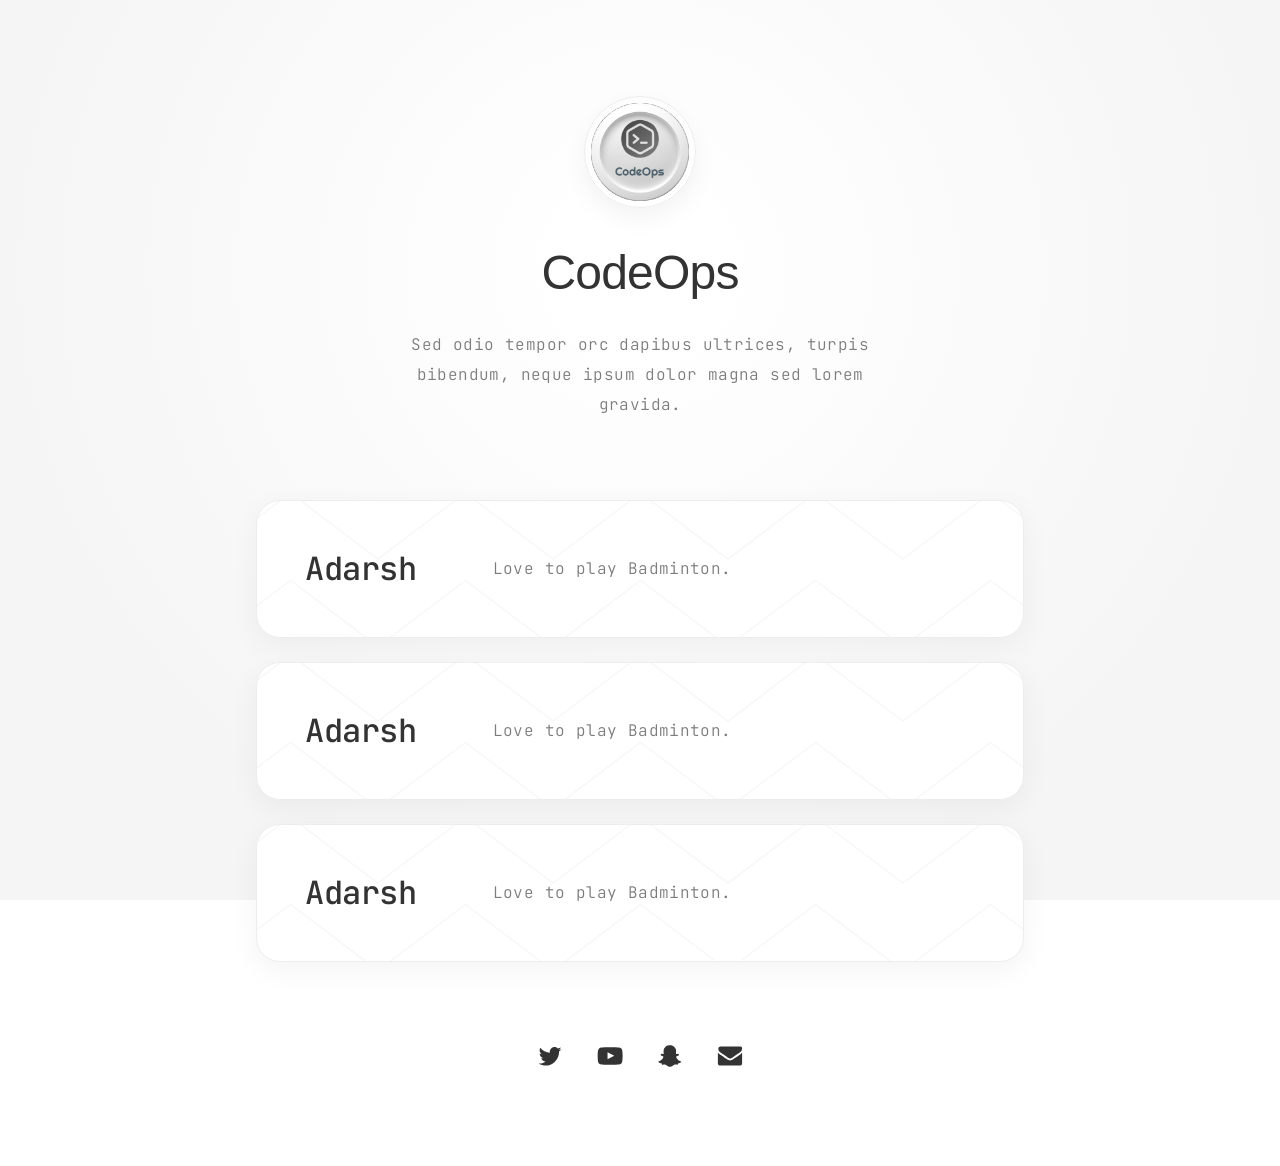
<file: 01-ec2-instances/index.html>
<!DOCTYPE html>
<html lang="en">
  <head>
    <title>CodeOps</title>
    <link
      href="https://fonts.googleapis.com/css2?display=swap&amp;family=JetBrains+Mono:ital,wght@0,400;0,600;0,700;1,400;1,600;1,700&amp;family=Lato:ital,wght@0,400;1,400"
      rel="stylesheet"
      type="text/css"
    />
    <link rel="stylesheet" href="styles/style.css" />
    <noscript>
      <style>
        body {
          overflow: auto !important;
        }

        #main {
          opacity: 1 !important;
          transform: none !important;
          transition: none !important;
          filter: none !important;
        }
      </style>
    </noscript>
  </head>

  <body class="is-loading">
    <svg
      xmlns="http://www.w3.org/2000/svg"
      version="1.1"
      xmlns:xlink="http://www.w3.org/1999/xlink"
      viewbox="0 0 40 40"
      display="none"
      width="0"
      height="0"
    >
      <symbol id="icon-67ad41ecc66a1b1cd00d0d3b20c00017" viewbox="0 0 40 40">
        <path
          d="M34.1,19.9c0,0.3-0.1,0.3-0.1,0.4L21.3,33.1c-0.1,0.1-0.1,0.1-0.4,0.1c-0.3,0-0.3-0.1-0.4-0.1L19,31.6 c-0.1-0.1-0.1-0.1-0.1-0.4s0.1-0.3,0.1-0.4l9.2-9.2H5.8c-0.1,0-0.2,0-0.2,0c0,0,0,0,0,0c-0.1-0.1-0.1-0.2-0.1-0.4v-2.5 c0-0.2,0.1-0.4,0.1-0.5c0,0,0.1,0,0.2,0h22.4L19,9c-0.1-0.1-0.1-0.1-0.1-0.4c0-0.3,0.1-0.3,0.1-0.4l1.5-1.5c0.1-0.1,0.1-0.1,0.4-0.1 c0.3,0,0.3,0.1,0.4,0.1L34,19.5C34,19.6,34.1,19.6,34.1,19.9z"
        ></path>
      </symbol>
      <symbol id="icon-0c4db87eff374f0f1ef47f8f043f0132" viewbox="0 0 40 40">
        <path
          d="M36.3,10.2c-1,1.3-2.1,2.5-3.4,3.5c0,0.2,0,0.4,0,1c0,1.7-0.2,3.6-0.9,5.3c-0.6,1.7-1.2,3.5-2.4,5.1 c-1.1,1.5-2.3,3.1-3.7,4.3c-1.4,1.2-3.3,2.3-5.3,3c-2.1,0.8-4.2,1.2-6.6,1.2c-3.6,0-7-1-10.2-3c0.4,0,1.1,0.1,1.5,0.1 c3.1,0,5.9-1,8.2-2.9c-1.4,0-2.7-0.4-3.8-1.3c-1.2-1-1.9-2-2.2-3.3c0.4,0.1,1,0.1,1.2,0.1c0.6,0,1.2-0.1,1.7-0.2 c-1.4-0.3-2.7-1.1-3.7-2.3s-1.4-2.6-1.4-4.2v-0.1c1,0.6,2,0.9,3,0.9c-1-0.6-1.5-1.3-2.2-2.4c-0.6-1-0.9-2.1-0.9-3.3s0.3-2.3,1-3.4 c1.5,2.1,3.6,3.6,6,4.9s4.9,2,7.6,2.1c-0.1-0.6-0.1-1.1-0.1-1.4c0-1.8,0.8-3.5,2-4.7c1.2-1.2,2.9-2,4.7-2c2,0,3.6,0.8,4.8,2.1 c1.4-0.3,2.9-0.9,4.2-1.5c-0.4,1.5-1.4,2.7-2.9,3.6C33.8,11.2,35.1,10.9,36.3,10.2L36.3,10.2z"
        ></path>
      </symbol>
      <symbol id="icon-a63c85b2b6ee333b6d6753e57c8dfe0a" viewbox="0 0 40 40">
        <path
          d="M37.6,27.1c0,0-0.3,2.4-1.4,3.5c-1.4,1.4-2.9,1.4-3.6,1.5c-5,0.4-12.4,0.4-12.4,0.4s-9.2-0.1-12.1-0.4 c-0.8-0.1-2.6-0.1-3.9-1.5c-1.1-1.1-1.4-3.5-1.4-3.5s-0.4-2.9-0.4-5.7v-2.7c0-2.9,0.4-5.7,0.4-5.7s0.3-2.4,1.4-3.5 C5.5,8,7,8,7.7,7.9c5-0.4,12.4-0.4,12.4-0.4h0c0,0,7.5,0,12.4,0.4C33.3,8,34.8,8,36.2,9.4c1.1,1.1,1.4,3.5,1.4,3.5s0.4,2.9,0.4,5.7 v2.7C37.9,24.2,37.6,27.1,37.6,27.1z M16.5,14.6l0,9.9l9.6-5L16.5,14.6z"
        ></path>
      </symbol>
      <symbol id="icon-d40fbd5030b2b0ec997f460e41e87026" viewbox="0 0 40 40">
        <path
          d="M18.5,4.8c-2.3,0.3-4,1.2-5.4,2.6c-2,2.1-2.5,3.9-2.2,8.4c0.1,0.8,0.1,1.4,0,1.4c-0.1,0.1-1.1,0-1.7-0.2 c-0.6-0.2-0.7-0.2-1.2-0.1c-0.4,0.1-0.6,0.2-0.9,0.5c-0.3,0.3-0.4,0.4-0.4,0.7c0,0.8,0.6,1.3,2.3,1.9c1.7,0.6,1.9,1.1,1.2,2.4 c-0.5,1.1-1.1,1.8-1.9,2.7c-1.2,1.2-2.4,2-3.9,2.3c-0.8,0.2-1.1,0.5-1,0.9c0,0.2,0.1,0.4,0.2,0.5c0.4,0.5,1.7,1.1,3.3,1.4 C7.6,30.4,8,30.5,8,30.5c0,0.1,0.1,0.4,0.2,0.8c0.3,1.1,0.5,1.3,1.7,1.1c1.8-0.3,2.9-0.2,3.8,0.2c0.2,0.1,0.9,0.5,1.6,1 c2,1.4,2.8,1.7,4.6,1.7s2.5-0.3,4.6-1.7c0.6-0.4,1.3-0.9,1.6-1c0.7-0.3,1.7-0.4,2.8-0.3c1.9,0.2,2,0.2,2.2,0 c0.1-0.1,0.3-0.4,0.3-0.6c0.3-1.3,0.3-1.3,0.8-1.3c0.2,0,0.8-0.1,1.3-0.3c1.5-0.4,2.3-0.8,2.5-1.4c0.3-0.7,0-1-1.1-1.3 c-2.4-0.6-4.3-2.3-5.7-5c-0.7-1.3-0.4-1.8,1.2-2.4c1.7-0.6,2.3-1.1,2.3-1.9c0-0.7-0.9-1.3-1.7-1.3c-0.2,0-0.6,0.1-0.9,0.2 c-0.6,0.2-1.4,0.3-1.5,0.2c0,0,0-0.7,0-1.6c0.1-1.6,0.1-3.6-0.1-4.5c-0.4-2.3-2.4-4.7-4.8-5.7c-1.2-0.5-2.2-0.7-3.7-0.7 C19.4,4.8,18.7,4.8,18.5,4.8L18.5,4.8z"
        ></path>
      </symbol>
      <symbol id="icon-c3c8e1063e3b7f84f6b54712741de139" viewbox="0 0 40 40">
        <path
          d="M37.3,15.3v15.3c0,0.8-0.3,1.6-0.9,2.2c-0.6,0.6-1.4,0.9-2.2,0.9H5.8c-0.8,0-1.6-0.3-2.2-0.9s-0.9-1.4-0.9-2.2V15.3 c0.5,0.6,1.2,1.1,2,1.7c4.7,3.1,7.9,5.4,9.6,6.7c0.7,0.5,1.4,0.9,1.8,1.2c0.4,0.3,1,0.6,1.9,0.9c0.7,0.3,1.5,0.5,2.1,0.5l0,0 c0.6,0,1.4-0.2,2.1-0.5c0.7-0.3,1.4-0.6,1.9-0.9c0.4-0.3,1-0.7,1.8-1.2c2.2-1.6,5.4-3.8,9.6-6.7C36.1,16.5,36.7,15.9,37.3,15.3 L37.3,15.3z M37.3,9.6c0,1-0.3,2-0.9,2.9c-0.6,0.9-1.5,1.8-2.4,2.4c-4.9,3.3-7.9,5.4-9,6.2c-0.1,0.1-0.4,0.3-0.8,0.6 c-0.4,0.3-0.7,0.5-1,0.7c-0.3,0.2-0.6,0.4-1,0.6c-0.4,0.2-0.7,0.4-1.1,0.5c-0.4,0.1-0.6,0.2-0.9,0.2l0,0c-0.3,0-0.6-0.1-0.9-0.2 c-0.3-0.1-0.7-0.3-1.1-0.5c-0.4-0.2-0.7-0.4-1-0.6c-0.3-0.2-0.6-0.4-1-0.7c-0.4-0.3-0.7-0.5-0.8-0.6c-1.1-0.8-2.8-2-5.1-3.5 c-2.3-1.6-3.3-2.4-3.7-2.7c-0.8-0.5-1.6-1.2-2.3-2.2s-1-1.9-1-2.6c0-1,0.3-1.9,0.8-2.5c0.5-0.6,1.2-1,2.3-1h28.4 c0.8,0,1.6,0.3,2.2,0.9C37.1,8.1,37.3,8.8,37.3,9.6L37.3,9.6z"
        ></path>
      </symbol>
    </svg>
    <div id="wrapper">
      <div id="main">
        <div class="inner">
          <div id="container06" class="style2 container default">
            <div class="wrapper">
              <div class="inner">
                <div id="image12" class="style1 image">
                  <span class="frame"
                    ><img src="images/codeops.jpg" alt=""
                  /></span>
                </div>
                <h1 id="text02" class="style5">CodeOps</h1>
                <p id="text09" class="style1">
                  Sed odio tempor orc dapibus ultrices, turpis bibendum, neque
                  ipsum dolor magna sed lorem gravida.
                </p>
              </div>
            </div>
          </div>

          <div id="container04" class="style1 container columns">
            <div class="wrapper">
              <div class="inner" data-onvisible-trigger="1">
                <div>
                  <h2 id="text17" class="style4">Adarsh</h2>
                </div>
                <div>
                  <p id="text18" class="style1">Love to play Badminton.</p>
                </div>
              </div>
            </div>
          </div>

          <!-- TODO: Add your name with funfact -->

          <div id="container04" class="style1 container columns">
            <div class="wrapper">
              <div class="inner" data-onvisible-trigger="1">
                <div>
                  <h2 id="text17" class="style4">Adarsh</h2>
                </div>
                <div>
                  <p id="text18" class="style1">Love to play Badminton.</p>
                </div>
              </div>
            </div>
          </div>

          <div id="container04" class="style1 container columns">
            <div class="wrapper">
              <div class="inner" data-onvisible-trigger="1">
                <div>
                  <h2 id="text17" class="style4">Adarsh</h2>
                </div>
                <div>
                  <p id="text18" class="style1">Love to play Badminton.</p>
                </div>
              </div>
            </div>
          </div>

          <ul id="icons02" class="style2 icons">
            <li>
              <a class="n01" href="https://domain.ext/path" aria-label="Twitter"
                ><svg>
                  <use
                    xlink:href="#icon-0c4db87eff374f0f1ef47f8f043f0132"
                  ></use></svg
                ><span class="label">Twitter</span></a
              >
            </li>
            <li>
              <a
                class="n02"
                href="https://www.youtube.com/@code-ops"
                aria-label="YouTube"
                ><svg>
                  <use
                    xlink:href="#icon-a63c85b2b6ee333b6d6753e57c8dfe0a"
                  ></use></svg
                ><span class="label">YouTube</span></a
              >
            </li>
            <li>
              <a
                class="n03"
                href="https://domain.ext/path"
                aria-label="Instagram"
                ><svg>
                  <use
                    xlink:href="#icon-d40fbd5030b2b0ec997f460e41e87026"
                  ></use></svg
                ><span class="label">Snapchat</span></a
              >
            </li>
            <li>
              <a
                class="n04"
                href="mailto:codeopsindia@gmail.com"
                aria-label="Email"
                ><svg>
                  <use
                    xlink:href="#icon-c3c8e1063e3b7f84f6b54712741de139"
                  ></use></svg
                ><span class="label">Email</span></a
              >
            </li>
          </ul>
        </div>
      </div>
    </div>
    <script src="js/javascript.js"></script>
  </body>
</html>
</file>
<file: 01-ec2-instances/styles/style.css>
html,
body,
div,
span,
applet,
object,
iframe,
h1,
h2,
h3,
h4,
h5,
h6,
p,
blockquote,
pre,
a,
abbr,
acronym,
address,
big,
cite,
code,
del,
dfn,
em,
img,
ins,
kbd,
q,
s,
samp,
small,
strike,
strong,
sub,
sup,
tt,
var,
b,
u,
i,
center,
dl,
dt,
dd,
ol,
ul,
li,
fieldset,
form,
label,
legend,
table,
caption,
tbody,
tfoot,
thead,
tr,
th,
td,
article,
aside,
canvas,
details,
embed,
figure,
figcaption,
footer,
header,
hgroup,
menu,
nav,
output,
ruby,
section,
summary,
time,
mark,
audio,
video {
  margin: 0;
  padding: 0;
  border: 0;
  font-size: 100%;
  font: inherit;
  vertical-align: baseline;
}

article,
aside,
details,
figcaption,
figure,
footer,
header,
hgroup,
menu,
nav,
section {
  display: block;
}

body {
  line-height: 1;
}

ol,
ul {
  list-style: none;
}

blockquote,
q {
  quotes: none;
}

blockquote:before,
blockquote:after,
q:before,
q:after {
  content: "";
  content: none;
}

table {
  border-collapse: collapse;
  border-spacing: 0;
}

body {
  -webkit-text-size-adjust: none;
}

mark {
  background-color: transparent;
  color: inherit;
}

input::-moz-focus-inner {
  border: 0;
  padding: 0;
}

input[type="text"],
input[type="email"],
select,
textarea {
  -moz-appearance: none;
  -webkit-appearance: none;
  -ms-appearance: none;
  appearance: none;
}

*,
*:before,
*:after {
  box-sizing: border-box;
}

body {
  line-height: 1;
  min-height: var(--viewport-height);
  min-width: 320px;
  overflow-x: hidden;
  word-wrap: break-word;
}

body:before {
  background-attachment: scroll;
  content: "";
  display: block;
  height: var(--background-height);
  left: 0;
  pointer-events: none;
  position: fixed;
  top: 0;
  transform: scale(1);
  width: 100vw;
  z-index: 0;
  background-image: radial-gradient(
    50% 70% at 50% 30%,
    #ffffff 10%,
    #f5f5f5 100%
  );
  background-position: 0% 0%;
  background-repeat: repeat;
  background-size: auto;
}

:root {
  --background-height: 100vh;
  --site-language-alignment: left;
  --site-language-direction: ltr;
  --site-language-flex-alignment: flex-start;
  --site-language-indent-left: 1;
  --site-language-indent-right: 0;
  --viewport-height: 100vh;
}

html {
  font-size: 16pt;
}

u {
  text-decoration: underline;
}

strong {
  color: inherit;
  font-weight: bolder;
}

em {
  font-style: italic;
}

code {
  background-color: rgba(144, 144, 144, 0.25);
  border-radius: 0.25em;
  font-family: "JetBrains Mono", monospace;
  font-size: 0.9em;
  font-weight: normal;
  letter-spacing: 0;
  margin: 0 0.25em;
  padding: 0.25em 0.5em;
  text-indent: 0;
}

mark {
  background-color: rgba(144, 144, 144, 0.25);
}

s {
  text-decoration: line-through;
}

sub {
  font-size: smaller;
  vertical-align: sub;
}

sup {
  font-size: smaller;
  vertical-align: super;
}

a {
  color: inherit;
  text-decoration: underline;
  transition: color 0.25s ease;
}

#wrapper {
  -webkit-overflow-scrolling: touch;
  align-items: center;
  display: flex;
  flex-direction: column;
  justify-content: center;
  min-height: var(--viewport-height);
  overflow: hidden;
  position: relative;
  z-index: 2;
}

#main {
  --alignment: center;
  --flex-alignment: center;
  --indent-left: 1;
  --indent-right: 1;
  --border-radius-tl: 0;
  --border-radius-tr: 0;
  --border-radius-br: 0;
  --border-radius-bl: 0;
  align-items: center;
  display: flex;
  flex-grow: 0;
  flex-shrink: 0;
  justify-content: center;
  max-width: 100%;
  position: relative;
  text-align: var(--alignment);
  z-index: 1;
  transition: opacity 0.75s ease-in-out 0s;
}

#main > .inner {
  --padding-horizontal: 6rem;
  --padding-vertical: 6rem;
  --spacing: 1.5rem;
  --width: 60rem;
  border-radius: var(--border-radius-tl) var(--border-radius-tr)
    var(--border-radius-br) var(--border-radius-bl);
  max-width: 100%;
  position: relative;
  width: var(--width);
  z-index: 1;
  padding: var(--padding-vertical) var(--padding-horizontal);
}

#main > .inner > * {
  margin-top: var(--spacing);
  margin-bottom: var(--spacing);
}

#main > .inner > :first-child {
  margin-top: 0 !important;
}

#main > .inner > :last-child {
  margin-bottom: 0 !important;
}

#main > .inner > .full {
  margin-left: calc(var(--padding-horizontal) * -1);
  max-width: calc(100% + calc(var(--padding-horizontal) * 2) + 0.4725px);
  width: calc(100% + calc(var(--padding-horizontal) * 2) + 0.4725px);
}

#main > .inner > .full:first-child {
  border-top-left-radius: inherit;
  border-top-right-radius: inherit;
  margin-top: calc(var(--padding-vertical) * -1) !important;
}

#main > .inner > .full:last-child {
  border-bottom-left-radius: inherit;
  border-bottom-right-radius: inherit;
  margin-bottom: calc(var(--padding-vertical) * -1) !important;
}

#main > .inner > .full.screen {
  border-radius: 0 !important;
  max-width: 100vw;
  position: relative;
  width: 100vw;
  left: 50%;
  margin-left: -50vw;
  right: auto;
}

body.is-loading #main {
  opacity: 0;
}

body #wrapper:after {
  background-position: center;
  background-repeat: no-repeat;
  background-size: contain;
  content: "";
  display: block;
  height: 4.5rem;
  left: calc(50% - 2.25rem);
  opacity: 0;
  pointer-events: none;
  position: fixed;
  top: calc(50% - 2.25rem);
  transition: opacity 1s ease, visibility 1s;
  visibility: hidden;
  width: 4.5rem;
  z-index: 100000;
}

body.is-loading {
  pointer-events: none;
}

body.is-loading.with-loader #wrapper:after {
  background-image: url("[data-uri]");
  opacity: 1;
  transform: scale(1);
  visibility: visible;
}

body.is-playing.with-loader #wrapper:after {
  opacity: 0;
  transform: scale(0.5);
  transition: opacity 0.25s ease, transform 0.75s ease, visibility 0.25s;
  visibility: hidden;
}

body.is-instant #main,
body.is-instant #main > .inner > *,
body.is-instant #main > .inner > section > * {
  transition: none !important;
}

body.is-instant:after {
  display: none !important;
  transition: none !important;
}

.icons {
  display: flex;
  flex-wrap: wrap;
  justify-content: var(--flex-alignment);
  letter-spacing: 0;
  padding: 0;
}

.icons li {
  position: relative;
  z-index: 1;
}

.icons li a {
  align-items: center;
  display: flex;
  justify-content: center;
}

.icons li a svg {
  display: block;
  position: relative;
}

.icons li a + svg {
  display: block;
  height: 100%;
  left: 0;
  pointer-events: none;
  position: absolute;
  top: 0;
  width: 100%;
  z-index: -1;
}

.icons li a .label {
  display: none;
}

.icons.style1 {
  font-size: 1.75em;
  gap: 1.5rem;
}

.icons.style1:not(:first-child) {
  margin-top: 2.25rem !important;
}

.icons.style1:not(:last-child) {
  margin-bottom: 2.25rem !important;
}

.icons.style1 li a {
  border-radius: 100%;
  height: 2em;
  width: 2em;
  transition: transform 0.25s ease, color 0.25s ease,
    background-color 0.25s ease, border-color 0.25s ease;
}

.icons.style1 li a svg {
  height: 60%;
  width: 60%;
  transition: fill 0.25s ease;
}

.icons.style1 a {
  background-color: #333333;
}

.icons.style1 a svg {
  fill: #ffffff;
}

.icons.style1 li a + svg {
  transition: transform 0.25s ease, fill 0.25s ease, stroke 0.25s ease;
}

.icons.style1 li a:hover {
  transform: scale(1.06);
}

.icons.style1 li a:hover + svg {
  transform: scale(1.06);
}

.icons.style2 {
  font-size: 1.75em;
  gap: 2rem;
}

.icons.style2:not(:first-child) {
  margin-top: 5rem !important;
}

.icons.style2:not(:last-child) {
  margin-bottom: 5rem !important;
}

.icons.style2 li a {
  border-radius: 100%;
  height: 1em;
  width: 1em;
  transition: transform 0.25s ease, color 0.25s ease,
    background-color 0.25s ease, border-color 0.25s ease;
}

.icons.style2 li a svg {
  height: 100%;
  width: 100%;
  transition: fill 0.25s ease;
}

.icons.style2 a svg {
  fill: #333333;
}

.icons.style2 li a + svg {
  transition: transform 0.25s ease, fill 0.25s ease, stroke 0.25s ease;
}

.icons.style2 li a:hover {
  transform: scale(1.2);
}

.icons.style2 li a:hover + svg {
  transform: scale(1.2);
}

h1,
h2,
h3,
p {
  direction: var(--site-language-direction);
  position: relative;
}

h1 span.p,
h2 span.p,
h3 span.p,
p span.p {
  display: block;
  position: relative;
}

h1 span[style],
h2 span[style],
h3 span[style],
p span[style],
h1 strong,
h2 strong,
h3 strong,
p strong,
h1 a,
h2 a,
h3 a,
p a,
h1 code,
h2 code,
h3 code,
p code,
h1 mark,
h2 mark,
h3 mark,
p mark {
  -webkit-text-fill-color: currentcolor;
}

h1.style4,
h2.style4,
h3.style4,
p.style4 {
  color: #333333;
  font-family: "JetBrains Mono", monospace;
  letter-spacing: -0.025rem;
  width: 100%;
  font-size: 2em;
  line-height: 1.25;
  font-weight: 500;
}

h1.style4 mark,
h2.style4 mark,
h3.style4 mark,
p.style4 mark {
  color: #637185;
  background-color: transparent;
}

h1.style4 a,
h2.style4 a,
h3.style4 a,
p.style4 a {
  text-decoration: none;
}

h1.style4 a:hover,
h2.style4 a:hover,
h3.style4 a:hover,
p.style4 a:hover {
  text-decoration: underline;
}

h1.style4 span.p:nth-child(n + 2),
h2.style4 span.p:nth-child(n + 2),
h3.style4 span.p:nth-child(n + 2),
p.style4 span.p:nth-child(n + 2) {
  margin-top: 1rem;
}

h1.style1,
h2.style1,
h3.style1,
p.style1 {
  color: #7d7d7d;
  font-family: "JetBrains Mono", monospace;
  letter-spacing: 0.025rem;
  width: calc(100% + 0.025rem);
  font-size: 1em;
  line-height: 1.875;
  font-weight: 300;
}

h1.style1 mark,
h2.style1 mark,
h3.style1 mark,
p.style1 mark {
  color: #ffffff;
  background-color: transparent;
}

h1.style1 a,
h2.style1 a,
h3.style1 a,
p.style1 a {
  color: #8195de;
  text-decoration: underline;
}

h1.style1 a:hover,
h2.style1 a:hover,
h3.style1 a:hover,
p.style1 a:hover {
  text-decoration: none;
}

h1.style1 span.p:nth-child(n + 2),
h2.style1 span.p:nth-child(n + 2),
h3.style1 span.p:nth-child(n + 2),
p.style1 span.p:nth-child(n + 2) {
  margin-top: 1rem;
}

h1.style5,
h2.style5,
h3.style5,
p.style5 {
  color: #333333;
  font-family: "Montserrat", sans-serif;
  letter-spacing: -0.05rem;
  width: 100%;
  font-size: 3em;
  line-height: 1.375;
  font-weight: 500;
}

h1.style5 mark,
h2.style5 mark,
h3.style5 mark,
p.style5 mark {
  color: #637185;
  background-color: transparent;
}

h1.style5 a,
h2.style5 a,
h3.style5 a,
p.style5 a {
  text-decoration: none;
}

h1.style5 a:hover,
h2.style5 a:hover,
h3.style5 a:hover,
p.style5 a:hover {
  text-decoration: underline;
}

h1.style5 span.p:nth-child(n + 2),
h2.style5 span.p:nth-child(n + 2),
h3.style5 span.p:nth-child(n + 2),
p.style5 span.p:nth-child(n + 2) {
  margin-top: 1rem;
}

.image {
  display: block;
  line-height: 0;
  max-width: 100%;
  position: relative;
}

.image .frame {
  -webkit-backface-visibility: hidden;
  -webkit-transform: translate3d(0, 0, 0);
  display: inline-block;
  max-width: 100%;
  overflow: hidden;
  vertical-align: top;
  width: 100%;
}

.image .frame img {
  border-radius: 0 !important;
  max-width: 100%;
  vertical-align: top;
  width: inherit;
}

.image.full .frame {
  display: block;
}

.image.full:first-child .frame {
  border-top-left-radius: inherit;
  border-top-right-radius: inherit;
}

.image.full:last-child .frame {
  border-bottom-left-radius: inherit;
  border-bottom-right-radius: inherit;
}

.image.style3 .frame {
  width: 100vw;
  border-radius: 100%;
  border-color: #ededed;
  border-style: solid;
  border-width: 1px;
  box-shadow: 0rem 0.625rem 1.5rem 0rem rgba(0, 0, 0, 0.051);
  transition: none;
}

.image.style3 img {
  border-radius: inherit !important;
  padding: 0.375rem;
}

.image.style3 .frame img {
  transition: none;
}

.image.style1:not(:first-child) {
  margin-top: 2rem !important;
}

.image.style1:not(:last-child) {
  margin-bottom: 2rem !important;
}

.image.style1 .frame {
  width: 7rem;
  border-radius: 100%;
  border-color: #ededed;
  border-style: solid;
  border-width: 1px;
  box-shadow: 0rem 0.625rem 1.5rem 0rem rgba(0, 0, 0, 0.051);
  transition: none;
}

.image.style1 img {
  border-radius: inherit !important;
  padding: 0.375rem;
}

.image.style1 .frame img {
  transition: none;
}

.container {
  position: relative;
}

.container > .wrapper {
  vertical-align: top;
  position: relative;
  max-width: 100%;
  border-radius: inherit;
}

.container > .wrapper > .inner {
  vertical-align: top;
  position: relative;
  max-width: 100%;
  border-radius: inherit;
  text-align: var(--alignment);
}

#main .container.full:first-child > .wrapper {
  border-top-left-radius: inherit;
  border-top-right-radius: inherit;
}

#main .container.full:last-child > .wrapper {
  border-bottom-left-radius: inherit;
  border-bottom-right-radius: inherit;
}

#main .container.full:first-child > .wrapper > .inner {
  border-top-left-radius: inherit;
  border-top-right-radius: inherit;
}

#main .container.full:last-child > .wrapper > .inner {
  border-bottom-left-radius: inherit;
  border-bottom-right-radius: inherit;
}

.container.style2:not(:first-child) {
  margin-top: 5rem !important;
}

.container.style2:not(:last-child) {
  margin-bottom: 5rem !important;
}

.container.style2 > .wrapper {
  display: inline-block;
  width: 30rem;
  background-color: transparent;
}

.container.style2 > .wrapper > .inner {
  --gutters: 2.5rem;
  --padding-horizontal: 0rem;
  --padding-vertical: 0rem;
  padding: var(--padding-vertical) var(--padding-horizontal);
}

.container.style2.default > .wrapper > .inner > * {
  margin-bottom: var(--spacing);
  margin-top: var(--spacing);
}

.container.style2.default > .wrapper > .inner > *:first-child {
  margin-top: 0 !important;
}

.container.style2.default > .wrapper > .inner > *:last-child {
  margin-bottom: 0 !important;
}

.container.style2.columns > .wrapper > .inner {
  flex-wrap: wrap;
  display: flex;
  align-items: center;
}

.container.style2.columns > .wrapper > .inner > * {
  flex-grow: 0;
  flex-shrink: 0;
  max-width: 100%;
  text-align: var(--alignment);
  padding: 0 0 0 var(--gutters);
}

.container.style2.columns > .wrapper > .inner > * > * {
  margin-bottom: var(--spacing);
  margin-top: var(--spacing);
}

.container.style2.columns > .wrapper > .inner > * > *:first-child {
  margin-top: 0 !important;
}

.container.style2.columns > .wrapper > .inner > * > *:last-child {
  margin-bottom: 0 !important;
}

.container.style2.columns > .wrapper > .inner > *:first-child {
  margin-left: calc(var(--gutters) * -1);
}

.container.style2.default > .wrapper > .inner > .full {
  margin-left: calc(var(--padding-horizontal) * -1);
  max-width: none !important;
  width: calc(100% + (var(--padding-horizontal) * 2) + 0.4725px);
}

.container.style2.default > .wrapper > .inner > .full:first-child {
  margin-top: calc(var(--padding-vertical) * -1) !important;
  border-top-left-radius: inherit;
  border-top-right-radius: inherit;
}

.container.style2.default > .wrapper > .inner > .full:last-child {
  margin-bottom: calc(var(--padding-vertical) * -1) !important;
  border-bottom-left-radius: inherit;
  border-bottom-right-radius: inherit;
}

.container.style2.columns > .wrapper > .inner > div > .full {
  margin-left: calc(var(--gutters) * -0.5);
  max-width: none !important;
  width: calc(100% + var(--gutters) + 0.4725px);
}

.container.style2.columns > .wrapper > .inner > div:first-child > .full {
  margin-left: calc(var(--padding-horizontal) * -1);
  width: calc(
    100% + var(--padding-horizontal) + calc(var(--gutters) * 0.5) + 0.4725px
  );
}

.container.style2.columns > .wrapper > .inner > div:last-child > .full {
  width: calc(
    100% + var(--padding-horizontal) + calc(var(--gutters) * 0.5) + 0.4725px
  );
}

.container.style2.columns > .wrapper > .inner > div > .full:first-child {
  margin-top: calc(var(--padding-vertical) * -1) !important;
}

.container.style2.columns > .wrapper > .inner > div > .full:last-child {
  margin-bottom: calc(var(--padding-vertical) * -1) !important;
}

.container.style2.columns > .wrapper > .inner > .full {
  align-self: stretch;
}

.container.style2.columns > .wrapper > .inner > .full:first-child {
  border-bottom-left-radius: inherit;
  border-top-left-radius: inherit;
}

.container.style2.columns > .wrapper > .inner > .full:last-child {
  border-bottom-right-radius: inherit;
  border-top-right-radius: inherit;
}

.container.style2.columns
  > .wrapper
  > .inner
  > .full
  > .full:first-child:last-child {
  border-radius: inherit;
  height: calc(100% + (var(--padding-vertical) * 2));
}

.container.style2.columns
  > .wrapper
  > .inner
  > .full
  > .full:first-child:last-child
  > * {
  border-radius: inherit;
  height: 100%;
  position: absolute;
  width: 100%;
}

.container.style1 {
  --alignment: left;
  --flex-alignment: flex-start;
  --indent-left: 1;
  --indent-right: 0;
  display: flex;
  width: 100%;
  align-items: center;
  justify-content: center;
  background-color: #ffffff;
  background-image: url("data:image/svg+xml;charset=utf8,%3Csvg%20xmlns%3D%22http%3A%2F%2Fwww.w3.org%2F2000%2Fsvg%22%20viewBox%3D%220%200%20512%20512%22%20width%3D%22512%22%20height%3D%22512%22%20preserveAspectRatio%3D%22none%22%3E%20%3Cstyle%3E%20path%20%7B%20fill%3A%20none%3B%20stroke-linecap%3A%20round%3B%20stroke-width%3A%201.01px%3B%20stroke%3A%20rgba(0,0,0,0.039)%3B%20vector-effect%3A%20non-scaling-stroke%3B%20%7D%20%3C%2Fstyle%3E%20%3Cpath%20d%3D%22M-8%2C232L256%2C32%20M520%2C232L256%2C32%22%20%2F%3E%20%3Cpath%20d%3D%22M-8%2C488l264-200%20M520%2C488L256%2C288%22%20%2F%3E%3C%2Fsvg%3E");
  background-size: 175px;
  background-position: center;
  background-repeat: repeat;
  border-color: #ededed;
  border-style: solid;
  border-width: 1px;
  box-shadow: 0rem 0.5rem 1.75rem 0.125rem rgba(0, 0, 0, 0.043);
  border-radius: 1.5rem;
}

.container.style1:not(:first-child) {
  margin-top: 1.5rem !important;
}

.container.style1:not(:last-child) {
  margin-bottom: 1.5rem !important;
}

.container.style1 > .wrapper > .inner {
  --gutters: 2.5rem;
  --padding-horizontal: 3rem;
  --padding-vertical: 3rem;
  --spacing: 1rem;
  padding: var(--padding-vertical) var(--padding-horizontal);
  border-radius: calc(1.5rem - 1px);
}

.container.style1 > .wrapper {
  max-width: var(--width);
  width: 100%;
}

.container.style1.default > .wrapper > .inner > * {
  margin-bottom: var(--spacing);
  margin-top: var(--spacing);
}

.container.style1.default > .wrapper > .inner > *:first-child {
  margin-top: 0 !important;
}

.container.style1.default > .wrapper > .inner > *:last-child {
  margin-bottom: 0 !important;
}

.container.style1.columns > .wrapper > .inner {
  flex-wrap: wrap;
  display: flex;
  align-items: center;
}

.container.style1.columns > .wrapper > .inner > * {
  flex-grow: 0;
  flex-shrink: 0;
  max-width: 100%;
  text-align: var(--alignment);
  padding: 0 0 0 var(--gutters);
}

.container.style1.columns > .wrapper > .inner > * > * {
  margin-bottom: var(--spacing);
  margin-top: var(--spacing);
}

.container.style1.columns > .wrapper > .inner > * > *:first-child {
  margin-top: 0 !important;
}

.container.style1.columns > .wrapper > .inner > * > *:last-child {
  margin-bottom: 0 !important;
}

.container.style1.columns > .wrapper > .inner > *:first-child {
  margin-left: calc(var(--gutters) * -1);
}

.container.style1.default > .wrapper > .inner > .full {
  margin-left: calc(var(--padding-horizontal) * -1);
  max-width: none !important;
  width: calc(100% + (var(--padding-horizontal) * 2) + 0.4725px);
}

.container.style1.default > .wrapper > .inner > .full:first-child {
  margin-top: calc(var(--padding-vertical) * -1) !important;
  border-top-left-radius: inherit;
  border-top-right-radius: inherit;
}

.container.style1.default > .wrapper > .inner > .full:last-child {
  margin-bottom: calc(var(--padding-vertical) * -1) !important;
  border-bottom-left-radius: inherit;
  border-bottom-right-radius: inherit;
}

.container.style1.columns > .wrapper > .inner > div > .full {
  margin-left: calc(var(--gutters) * -0.5);
  max-width: none !important;
  width: calc(100% + var(--gutters) + 0.4725px);
}

.container.style1.columns > .wrapper > .inner > div:first-child > .full {
  margin-left: calc(var(--padding-horizontal) * -1);
  width: calc(
    100% + var(--padding-horizontal) + calc(var(--gutters) * 0.5) + 0.4725px
  );
}

.container.style1.columns > .wrapper > .inner > div:last-child > .full {
  width: calc(
    100% + var(--padding-horizontal) + calc(var(--gutters) * 0.5) + 0.4725px
  );
}

.container.style1.columns > .wrapper > .inner > div > .full:first-child {
  margin-top: calc(var(--padding-vertical) * -1) !important;
}

.container.style1.columns > .wrapper > .inner > div > .full:last-child {
  margin-bottom: calc(var(--padding-vertical) * -1) !important;
}

.container.style1.columns > .wrapper > .inner > .full {
  align-self: stretch;
}

.container.style1.columns > .wrapper > .inner > .full:first-child {
  border-bottom-left-radius: inherit;
  border-top-left-radius: inherit;
}

.container.style1.columns > .wrapper > .inner > .full:last-child {
  border-bottom-right-radius: inherit;
  border-top-right-radius: inherit;
}

.container.style1.columns
  > .wrapper
  > .inner
  > .full
  > .full:first-child:last-child {
  border-radius: inherit;
  height: calc(100% + (var(--padding-vertical) * 2));
}

.container.style1.columns
  > .wrapper
  > .inner
  > .full
  > .full:first-child:last-child
  > * {
  border-radius: inherit;
  height: 100%;
  position: absolute;
  width: 100%;
}

#container04 > .wrapper > .inner > :nth-child(1) {
  width: calc(25% + (var(--gutters) / 2));
}

#container04 > .wrapper > .inner > :nth-child(2) {
  width: calc(54% + (var(--gutters) / 2));
}

#container04 > .wrapper > .inner > :nth-child(3) {
  width: calc(21% + (var(--gutters) / 2));
  --alignment: right;
  --flex-alignment: flex-end;
  --indent-left: 0;
  --indent-right: 1;
}

@media (max-width: 1920px) {
}

@media (max-width: 1680px) {
  html {
    font-size: 12pt;
  }
}

@media (max-width: 1280px) {
  html {
    font-size: 12pt;
  }
}

@media (max-width: 1024px) {
}

@media (max-width: 980px) {
  html {
    font-size: 10pt;
  }
}

@media (max-width: 736px) {
  html {
    font-size: 12pt;
  }

  #main > .inner {
    --padding-horizontal: 1.5rem;
    --padding-vertical: 3rem;
    --spacing: 1.5rem;
  }

  .icons.style1 {
    font-size: 1.75em;
    gap: 1.5rem;
  }

  .icons.style1:not(:first-child) {
    margin-top: 1.6875rem !important;
  }

  .icons.style1:not(:last-child) {
    margin-bottom: 1.6875rem !important;
  }

  .icons.style2 {
    font-size: 2.25em;
    gap: 1.5rem;
  }

  .icons.style2:not(:first-child) {
    margin-top: 2.625rem !important;
  }

  .icons.style2:not(:last-child) {
    margin-bottom: 2.625rem !important;
  }

  h1.style4,
  h2.style4,
  h3.style4,
  p.style4 {
    letter-spacing: -0.021875rem;
    width: 100%;
    font-size: 1.75em;
    line-height: 1.25;
  }

  h1.style1,
  h2.style1,
  h3.style1,
  p.style1 {
    letter-spacing: 0.021875rem;
    width: calc(100% + 0.021875rem);
    font-size: 1em;
    line-height: 1.875;
  }

  h1.style5,
  h2.style5,
  h3.style5,
  p.style5 {
    letter-spacing: -0.04375rem;
    width: 100%;
    font-size: 2.5em;
    line-height: 1.375;
  }

  .image.style3 .frame {
    width: 8rem;
  }

  .image.style1:not(:first-child) {
    margin-top: 1.5rem !important;
  }

  .image.style1:not(:last-child) {
    margin-bottom: 1.5rem !important;
  }

  .image.style1 .frame {
    width: 8rem;
  }

  .container.style2:not(:first-child) {
    margin-top: 2.625rem !important;
  }

  .container.style2:not(:last-child) {
    margin-bottom: 2.625rem !important;
  }

  .container.style2 > .wrapper > .inner {
    --gutters: 2.5rem;
    --padding-horizontal: 0rem;
    --padding-vertical: 0rem;
  }

  .container.style2.columns > .wrapper > .inner {
    flex-direction: column !important;
    flex-wrap: nowrap !important;
  }

  .container.style2.columns > .wrapper > .inner > span {
    height: 0;
    margin-top: calc(var(--gutters) * -1);
    pointer-events: none;
    visibility: hidden;
  }

  .container.style2.columns > .wrapper > .inner > *:first-child {
    margin-left: 0 !important;
    padding-top: 0 !important;
  }

  .container.style2.columns > .wrapper > .inner > * {
    padding: calc(var(--gutters) * 0.5) 0 !important;
  }

  .container.style2.columns > .wrapper > .inner > *:last-child {
    padding-bottom: 0 !important;
  }

  .container.style2.columns > .wrapper > .inner > div > .full {
    margin-left: calc(var(--padding-horizontal) * -1);
    width: calc(100% + (var(--padding-horizontal) * 2) + 0.4725px);
  }

  .container.style2.columns > .wrapper > .inner > div:first-of-type > .full {
    margin-left: calc(var(--padding-horizontal) * -1);
    width: calc(100% + (var(--padding-horizontal) * 2) + 0.4725px);
  }

  .container.style2.columns > .wrapper > .inner > div:last-of-type > .full {
    margin-left: calc(var(--padding-horizontal) * -1);
    width: calc(100% + (var(--padding-horizontal) * 2) + 0.4725px);
  }

  .container.style2.columns > .wrapper > .inner > div > .full:first-child {
    margin-top: calc(var(--gutters) * -0.5) !important;
  }

  .container.style2.columns > .wrapper > .inner > div > .full:last-child {
    margin-bottom: calc(var(--gutters) * -0.5) !important;
  }

  .container.style2.columns
    > .wrapper
    > .inner
    > div:first-of-type
    > .full:first-child {
    margin-top: calc(var(--padding-vertical) * -1) !important;
  }

  .container.style2.columns
    > .wrapper
    > .inner
    > div:last-of-type
    > .full:last-child {
    margin-bottom: calc(var(--padding-vertical) * -1) !important;
  }

  .container.style2.columns > .wrapper > .inner > div:first-of-type,
  .container.style2.columns
    > .wrapper
    > .inner
    > div:first-of-type
    > .full:first-child {
    border-top-left-radius: inherit;
    border-top-right-radius: inherit;
  }

  .container.style2.columns > .wrapper > .inner > div:last-of-type,
  .container.style2.columns
    > .wrapper
    > .inner
    > div:last-of-type
    > .full:last-child {
    border-bottom-left-radius: inherit;
    border-bottom-right-radius: inherit;
  }

  .container.style2.columns > .wrapper > .inner > div:first-of-type,
  .container.style2.columns
    > .wrapper
    > .inner
    > div:first-of-type
    > .full:last-child {
    border-bottom-left-radius: 0 !important;
  }

  .container.style2.columns > .wrapper > .inner > div:last-of-type,
  .container.style2.columns
    > .wrapper
    > .inner
    > div:last-of-type
    > .full:first-child {
    border-top-right-radius: 0 !important;
  }

  .container.style2.columns
    > .wrapper
    > .inner
    > .full
    > .full:first-child:last-child {
    height: auto;
  }

  .container.style2.columns
    > .wrapper
    > .inner
    > .full
    > .full:first-child:last-child
    > * {
    height: auto;
    position: relative;
    width: auto;
  }

  .container.style1 {
    --alignment: center;
    --flex-alignment: center;
    --indent-left: 1;
    --indent-right: 1;
  }

  .container.style1:not(:first-child) {
    margin-top: 1.5rem !important;
  }

  .container.style1:not(:last-child) {
    margin-bottom: 1.5rem !important;
  }

  .container.style1 > .wrapper > .inner {
    --gutters: 2.5rem;
    --padding-horizontal: 1.5rem;
    --padding-vertical: 3rem;
    --spacing: 1rem;
  }

  .container.style1.columns > .wrapper > .inner {
    flex-direction: column !important;
    flex-wrap: nowrap !important;
  }

  .container.style1.columns > .wrapper > .inner > span {
    height: 0;
    margin-top: calc(var(--gutters) * -1);
    pointer-events: none;
    visibility: hidden;
  }

  .container.style1.columns > .wrapper > .inner > *:first-child {
    margin-left: 0 !important;
    padding-top: 0 !important;
  }

  .container.style1.columns > .wrapper > .inner > * {
    padding: calc(var(--gutters) * 0.5) 0 !important;
  }

  .container.style1.columns > .wrapper > .inner > *:last-child {
    padding-bottom: 0 !important;
  }

  .container.style1.columns > .wrapper > .inner > div > .full {
    margin-left: calc(var(--padding-horizontal) * -1);
    width: calc(100% + (var(--padding-horizontal) * 2) + 0.4725px);
  }

  .container.style1.columns > .wrapper > .inner > div:first-of-type > .full {
    margin-left: calc(var(--padding-horizontal) * -1);
    width: calc(100% + (var(--padding-horizontal) * 2) + 0.4725px);
  }

  .container.style1.columns > .wrapper > .inner > div:last-of-type > .full {
    margin-left: calc(var(--padding-horizontal) * -1);
    width: calc(100% + (var(--padding-horizontal) * 2) + 0.4725px);
  }

  .container.style1.columns > .wrapper > .inner > div > .full:first-child {
    margin-top: calc(var(--gutters) * -0.5) !important;
  }

  .container.style1.columns > .wrapper > .inner > div > .full:last-child {
    margin-bottom: calc(var(--gutters) * -0.5) !important;
  }

  .container.style1.columns
    > .wrapper
    > .inner
    > div:first-of-type
    > .full:first-child {
    margin-top: calc(var(--padding-vertical) * -1) !important;
  }

  .container.style1.columns
    > .wrapper
    > .inner
    > div:last-of-type
    > .full:last-child {
    margin-bottom: calc(var(--padding-vertical) * -1) !important;
  }

  .container.style1.columns > .wrapper > .inner > div:first-of-type,
  .container.style1.columns
    > .wrapper
    > .inner
    > div:first-of-type
    > .full:first-child {
    border-top-left-radius: inherit;
    border-top-right-radius: inherit;
  }

  .container.style1.columns > .wrapper > .inner > div:last-of-type,
  .container.style1.columns
    > .wrapper
    > .inner
    > div:last-of-type
    > .full:last-child {
    border-bottom-left-radius: inherit;
    border-bottom-right-radius: inherit;
  }

  .container.style1.columns > .wrapper > .inner > div:first-of-type,
  .container.style1.columns
    > .wrapper
    > .inner
    > div:first-of-type
    > .full:last-child {
    border-bottom-left-radius: 0 !important;
  }

  .container.style1.columns > .wrapper > .inner > div:last-of-type,
  .container.style1.columns
    > .wrapper
    > .inner
    > div:last-of-type
    > .full:first-child {
    border-top-right-radius: 0 !important;
  }

  .container.style1.columns
    > .wrapper
    > .inner
    > .full
    > .full:first-child:last-child {
    height: auto;
  }

  .container.style1.columns
    > .wrapper
    > .inner
    > .full
    > .full:first-child:last-child
    > * {
    height: auto;
    position: relative;
    width: auto;
  }

  #container04 > .wrapper > .inner > :nth-child(1) {
    --alignment: center;
    --flex-alignment: center;
    --indent-left: 1;
    --indent-right: 1;
    min-height: 100% !important;
    width: 100% !important;
  }

  #container04 > .wrapper > .inner > :nth-child(2) {
    --alignment: center;
    --flex-alignment: center;
    --indent-left: 1;
    --indent-right: 1;
    min-height: 100% !important;
    width: 100% !important;
  }

  #container04 > .wrapper > .inner > :nth-child(3) {
    --alignment: center;
    --flex-alignment: center;
    --indent-left: 1;
    --indent-right: 1;
    min-height: 100% !important;
    width: 100% !important;
  }
}

@media (max-width: 480px) {
  #main > .inner {
    --spacing: 1.3125rem;
  }

  .container.style1 > .wrapper > .inner {
    --spacing: 0.875rem;
  }
}

@media (max-width: 360px) {
  #main > .inner {
    --padding-horizontal: 1.125rem;
    --padding-vertical: 2.25rem;
    --spacing: 1.125rem;
  }

  .icons.style1 {
    gap: 1.125rem;
  }

  .icons.style2 {
    gap: 1.125rem;
  }

  h1.style4,
  h2.style4,
  h3.style4,
  p.style4 {
    font-size: 1.75em;
  }

  h1.style1,
  h2.style1,
  h3.style1,
  p.style1 {
    font-size: 1em;
  }

  h1.style5,
  h2.style5,
  h3.style5,
  p.style5 {
    font-size: 2.5em;
  }
}
</file>
